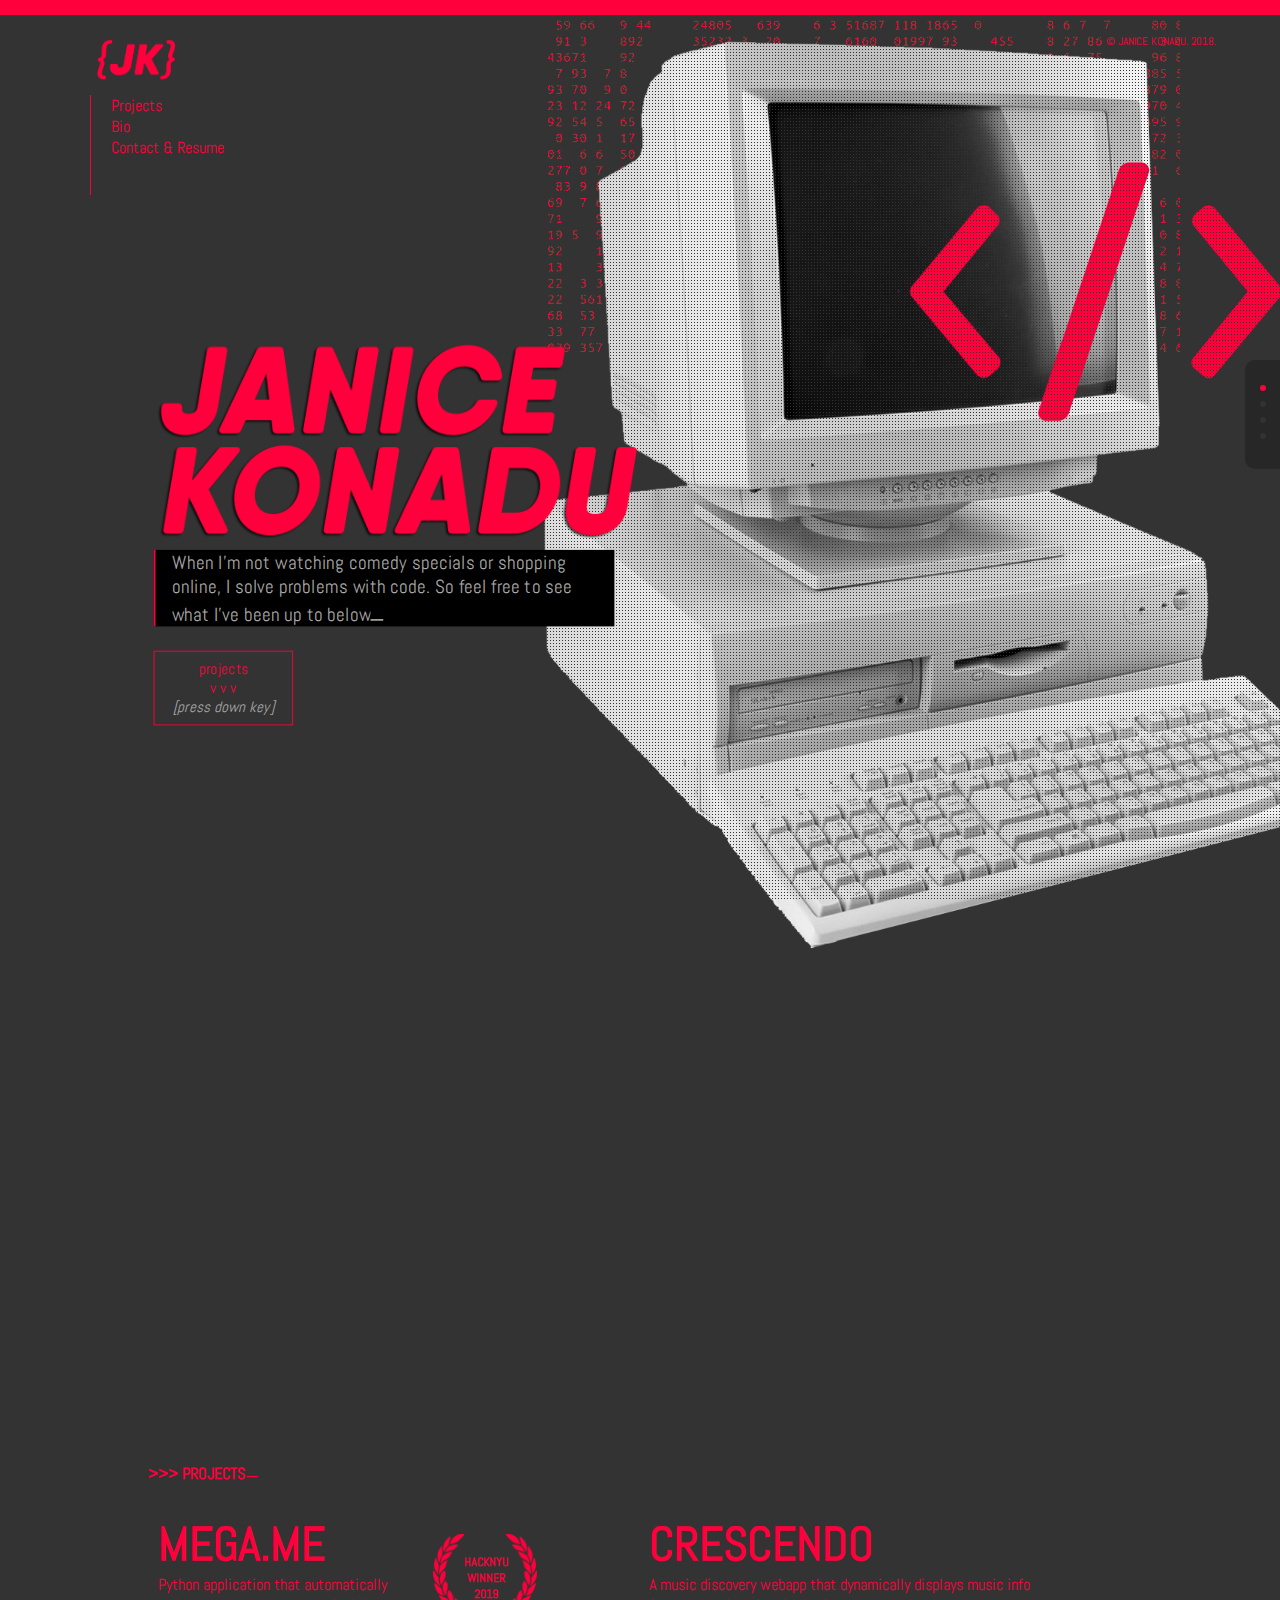
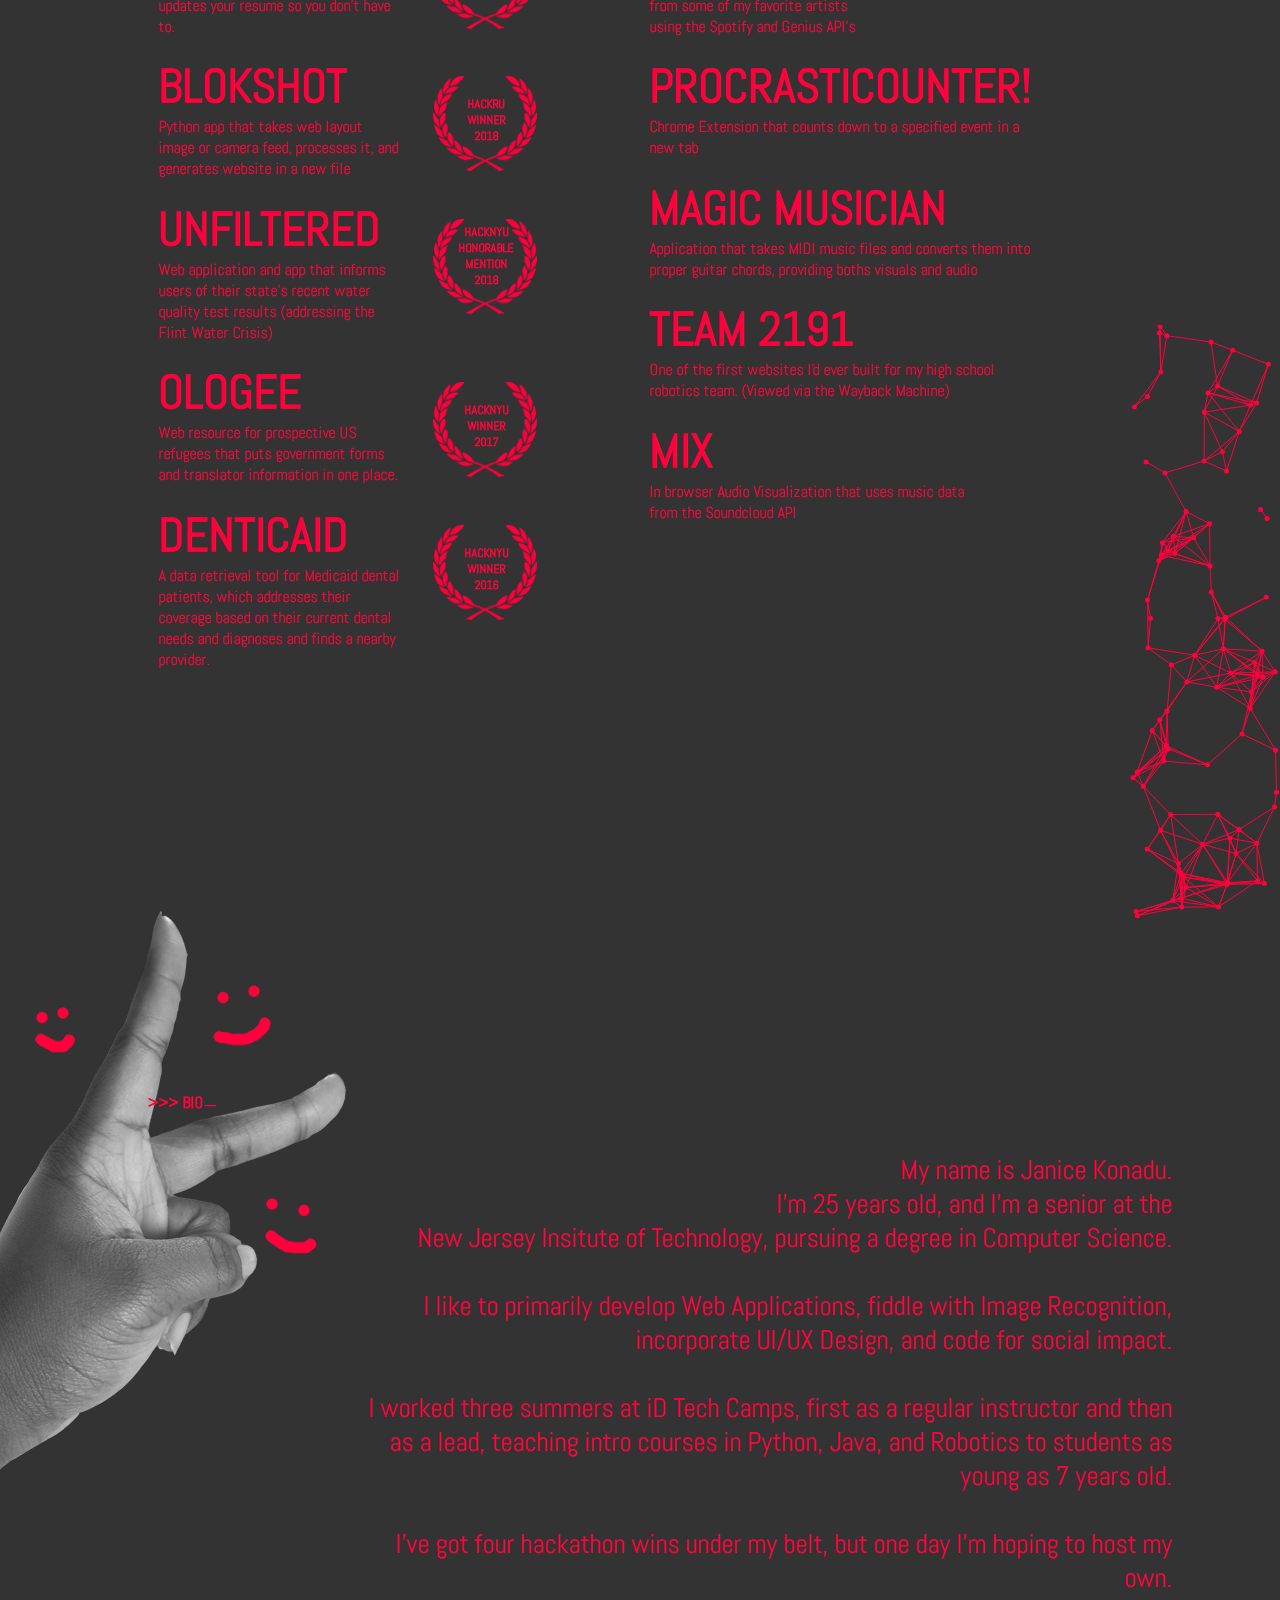
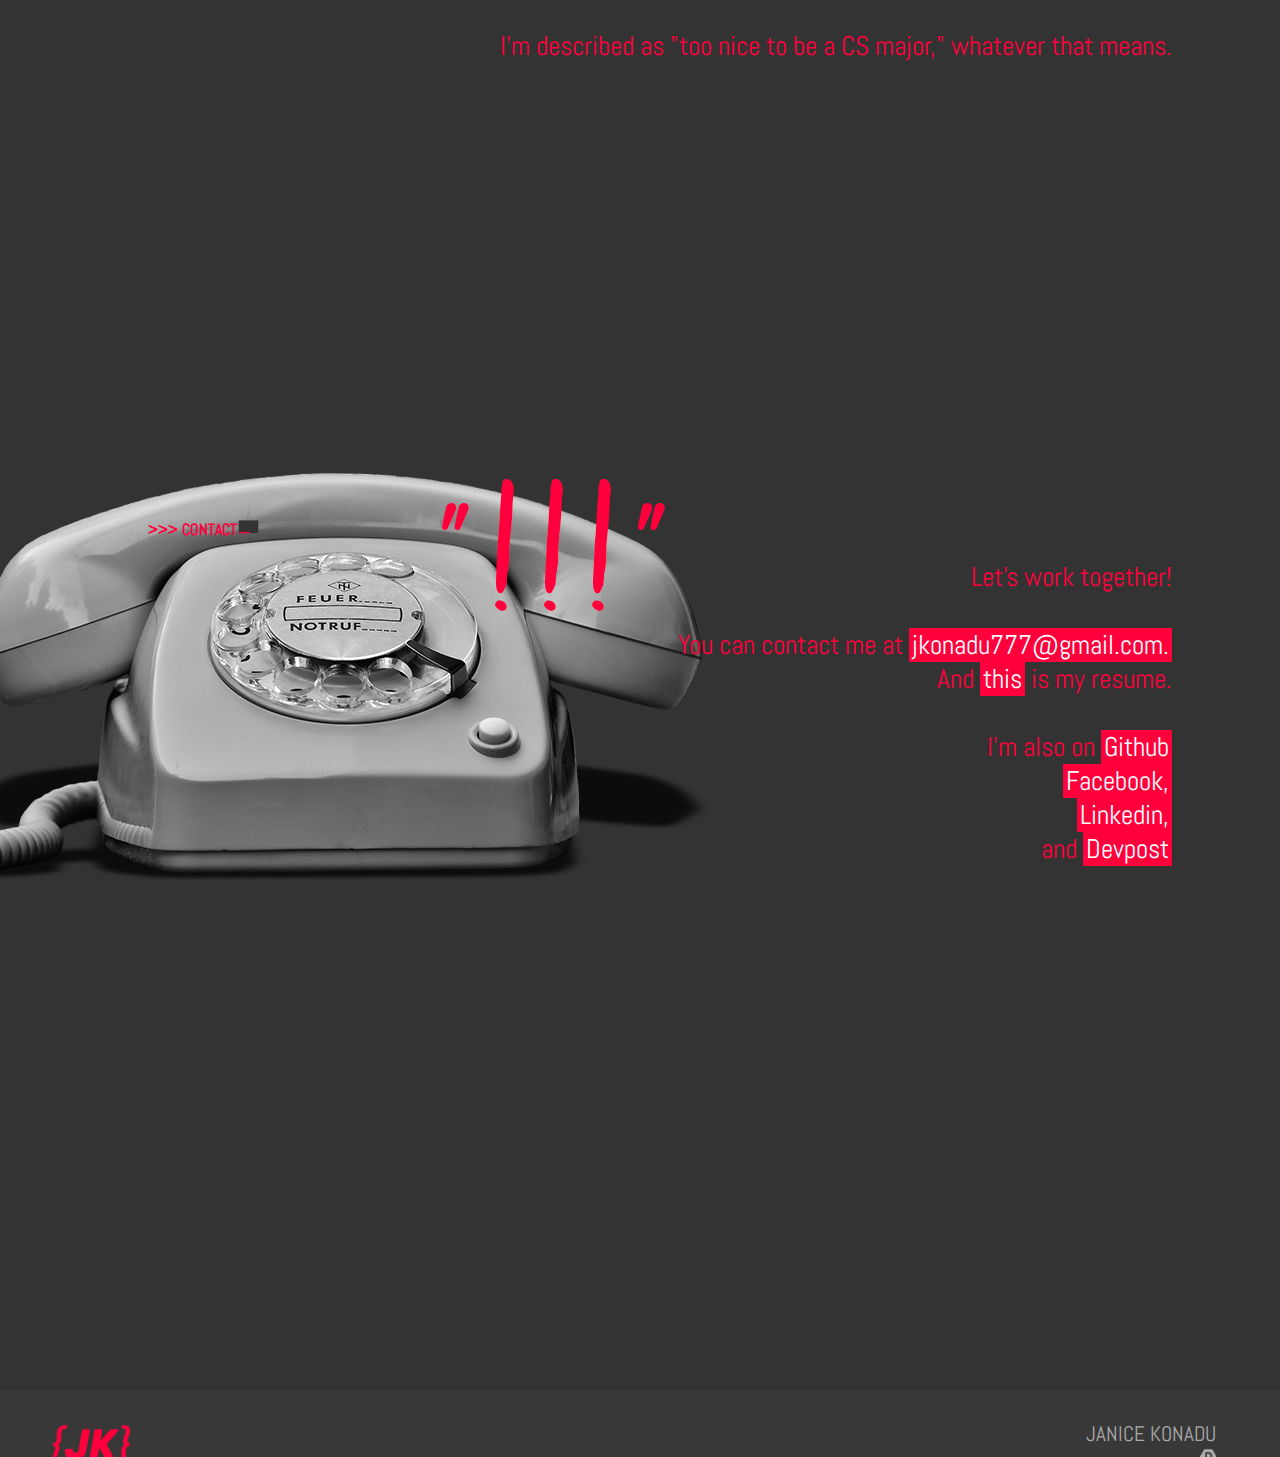
<file: index.html>
<!DOCTYPE html>
<html>
<head>
    
    <title>Janice Konadu | Developer Portfolio</title>

    <meta charset="utf-8">
    <meta name="viewport" content="width=device-width, initial-scale=1.0, minimum-scale=1.0, maximum-scale=1.0, user-scalable=no">
    <meta name="description" content="Janice Konadu's official portfolio">
    <meta name="keywords" content="developer, student, portfolio" />
    <meta name="author" content="Janice Konadu"> 

    <link href="https://fonts.googleapis.com/css?family=Abel" rel="stylesheet">
    <link rel="icon" href="img/favicon.ico" type="image/x-icon" />
    <link rel="stylesheet" src="//normalize-css.googlecode.com/svn/trunk/normalize.css" />
<!--     <link rel="stylesheet" href="https://maxcdn.bootstrapcdn.com/font-awesome/4.5.0/css/font-awesome.min.css">   -->
    <link rel="stylesheet" href="https://use.fontawesome.com/releases/v5.3.1/css/all.css" integrity="sha384-mzrmE5qonljUremFsqc01SB46JvROS7bZs3IO2EmfFsd15uHvIt+Y8vEf7N7fWAU" crossorigin="anonymous">
    <link rel="stylesheet" type="text/css" href="css/style.css">

</head>

<body>
    <div id="comp" class="view"></div>
    <div id="sidedots">
      <ul class="dots">             
        <li id="bt0" class="active"> <a href="#comp"> h </a></li>
        <li id="bt1" class="inactive"> <a href="#projects"> h </a></li>
        <li id="bt2" class="inactive"> <a href="#bio"> h </a></li>
        <li id="bt3" class="inactive"> <a href="#contact"> h  </a></li>
      </ul>
    </div>
    <div id="container">
      <div id="reserved"><p> &copy; Janice Konadu. 2018. </p></div>
      <header>
          <div><img id="logo" src="img/jk_logo.png" alt="logo" /></div>
          <div id="mobBox">
            <div class="pagename">JK | Dev. Portfolio</div>
            <div class="upDown">
                <a id="up"><i class="fas fa-angle-double-up"></i></a>
                <a id="down"><i class="fas fa-angle-double-down"></i></a>
            </div>
          </div>
          <div>
            <nav>
                <ul>
                    <li><a href="#projects">Projects</a></li>
                    <li><a href="#bio">Bio</a></li> 
                    <li><a href="#contact">Contact &amp; Resume </a></li>
                </ul>
            </nav>
          </div>
      </header>
      <!---Hero Section------------------>
      <section id="hero">
        <div id="opener">
            <img src="img/jk_name.png" class="name" alt="name">
            <p>When I'm not watching comedy specials or shopping online, I solve problems with code. So feel free to see what I've been up to below<img src="img/uscr.gif" id="uscr" alt="underscore"/>
            </p>
            <div id="prLink"><a href="#projects">projects <br/> v v v <br/> <i>[press down key]</i></a></a></div>
        </div>
      </section>
      <div id="particles"></div>
      <!---Projects Section------------------>
      <div class="bg1">
      <section id="projects" class="sborder view">   
            <div class="front">
              <h1>
                >>> projects
                <img class="uscr2" src="img/uscr2.gif" alt="unscr2" />
              </h1>
                <div id="projectWrap">                    
                    <div class="pw">
                      <div class="project subpW">
                        <div>
                          <h4><a href="https://devpost.com/software/mega-me" target="_blank">Mega.me</a></h4>                  
                          <p>Python application that automatically updates your resume so you don't have to.</p>
                        </div>
                          <div class="aw a3"><b>hackNYU <br/> winner <br/> 2019</b></div>
                      </div>
                      <!-- project-->   
                      <div class="project subpW">
                        <div>
                          <h4><a href="https://devpost.com/software/blokshot" target="_blank">Blokshot</a></h4>                  
                          <p>Python app that takes web layout image or camera feed, processes it, and generates website in a new file</p>
                        </div>
                        <div class="aw a3"><b>hackru <br/> winner <br/> 2018</b></div>
                      </div>
                      <!-- project-->  
                      <div class="project subpW">
                        <div>
                          <h4><a href="https://devpost.com/software/unfiltered-pq0ci6" target="_blank">Unfiltered</a></h4>                  
                          <p>Web application and app that informs users of their state's recent water quality test results (addressing the Flint Water Crisis)</p>
                        </div>
                        <div class="aw a1"><b>hacknyu <br/> honorable <br/> mention <br/> 2018 </b></div>
                      </div>
                      <!-- project-->
                      <div class="project subpW">
                        <div>  
                          <h4><a href="http://projectologee.appspot.com" target="_blank">Ologee</a></h4>                
                          <p>Web resource for prospective US refugees that puts government forms and translator information in one place.</p>
                        </div>
                        <div class="aw a2"><b>hacknyu <br/> winner <br/>2017 </b></div>
                      </div>  
                      <!-- project-->            
                      <div class="project subpW">
                        <div>
                          <h4><a href="" target="_blank">Denticaid</a></h4>
                          
                          <p>A data retrieval tool for Medicaid dental patients, which addresses their coverage based on their current dental needs and diagnoses and finds a nearby provider.</p>
                        </div>
                        <div class="aw a3"><b>hacknyu <br/> winner <br/>2016 </b></div>
                      </div>            
                    </div>
                    <div class="pw">
                      <div class="project">
                          <h4><a href="https://cryptic-peak-84145.herokuapp.com/" target="_blank">Crescendo</a></h4>             
                          <p>A music discovery webapp that dynamically displays music info from some of my favorite artists </br> using the Spotify and Genius API's</p>
                      </div>                                 
                      <div class="project">
                          <h4><a href="https://devpost.com/software/procrasticounter" target="_blank">Procrasticounter!</a></h4>
                  
                          <p>Chrome Extension that counts down to a specified event in a new tab</p>
                      </div>

                      <div class="project">
                          <h4><a href="https://github.com/janicekonadu/magicmusician" target="_blank">Magic Musician</a></h4>
                        
                          <p>Application that takes MIDI music files and converts them into proper guitar chords, providing boths visuals and audio</p>
                      </div>  
                                  
                      <div class="project">
                          <h4><a href="https://web.archive.org/web/20170604111943/http://team2191.com/" target="_blank">Team 2191</a></h4>
                          
                          <p>One of the first websites I'd ever built for my high school robotics team. (Viewed via the Wayback Machine) </p>
                      </div>
                      <div class="project">
                          <h4><a href="mix.html" target="_blank">Mix</a></h4>             
                          <p>In browser Audio Visualization that uses music data <br/> from the Soundcloud API</p>
                      </div>                                 
                      <div class="project">                                          
                    </div>
                </div>
            </div>        
      </section>
    </div>



      <!---Bio Section------------------>
      <section id="bio" class="sborder view">
        <h1>
          >>> Bio
          <img class="uscr2" src="img/uscr2.gif" alt="unscr2" />
        </h1>
        <p> My name is Janice Konadu. <br/>
          I'm 25 years old, and I'm a senior at the <br/> New Jersey Insitute of Technology, pursuing a degree in Computer Science. <br/><br/>

          I like to primarily develop Web Applications, 
          fiddle with Image Recognition, incorporate UI/UX Design, and code for social impact. <br/><br/>

          I worked three summers at iD Tech Camps, first as a regular instructor and then as a lead, teaching intro courses in Python, Java, and Robotics to students as young as 7 years old.<br/><br/>

          I've got four hackathon wins under my belt, but one day I'm hoping to host my own.<br/><br/>

          I'm described as "too nice to be a CS major," whatever that means. <br/><br/>

          </p>
      </section>

      <!-- <div id="phone"></div> -->

      <!---Contact Section------------------>
      <section id="contact" class="sborder view">
          <div class="conText">
            <h1>
              >>> contact
              <img class="uscr2" src="img/uscr2.gif" alt="unscr2" />
            </h1>

              <p>Let's work together! <br/><br/>
                  You can contact me at <a href="mailto:jkonadu777@gmail.com?Subject=Hello,%20Janice!!">jkonadu777@gmail.com.</a> <br/>
                  And <a target="_blank" href="JaniceKonadu_Resume.pdf">this</a> is my resume.

                  <br/><br/>

                  I'm also on <a href="https://github.com/janicekonadu" target="_blank">Github</a> <br/>
                  <a href="https://www.facebook.com/janice.konadu.3" target="_blank">Facebook,</a> <br/>
                  <a href="https://www.linkedin.com/in/janice-konadu-520596100/" target="_blank">Linkedin,</a> <br/>
                  and <a href="https://devpost.com/JaniceKonadu" target="_blank">Devpost</a> <br/>


              </p>
          </div>
      </section>

      <footer class="sborder">
          <div><img id="logo" src="img/jk_logo.png" alt="logo" /></div>         
          <div class="social">
              <p> JANICE KONADU </p>
              <a class="socialLink" href="https://www.facebook.com/janice.konadu.3" target="_blank">
                <i class="fab fa-facebook-f"></i>
              </a>
              <a class="socialLink" href="https://devpost.com/JaniceKonadu" target="_blank">
                <img src="img/dp.png" />
              </a>
              <a class="socialLink" href="https://github.com/janicekonadu" target="_blank">
                <i class="fab fa-github-alt"></i>
              </a>
              <a class="socialLink" href="https://www.linkedin.com/in/janice-konadu-520596100/" target="_blank">
                <i class="fab fa-linkedin-in"></i>
              </a>
              <br/>
          </div>
      </footer>
    </div>

    <script src="https://ajax.googleapis.com/ajax/libs/jquery/1.9.1/jquery.min.js"></script>
    <script src="js/scroll.min.js"></script>
    <script src="js/skrollr.min.js"></script>
    <script type="text/javascript">
        var s = skrollr.init();


    </script> 


    <script src="js/arrownav.js"></script>
    <script src="js/jquery.particleground.min.js"></script>
    <script type="text/javascript">
        $(document).ready(function() {
            $('#particles').particleground({
                dotColor: '#ff003c',
                density: 1000,
                lineColor: '#ff003c',
                particleRadius: 5,
                proximity: 50,
                parallax: false,
                directionX: 'left'
            });
        });
    </script>   

    <!-- Global site tag (gtag.js) - Google Analytics -->
    <script async src="https://www.googletagmanager.com/gtag/js?id=UA-125185585-1"></script>
    <script>
      window.dataLayer = window.dataLayer || [];
      function gtag(){dataLayer.push(arguments);}
      gtag('js', new Date());

      gtag('config', 'UA-125185585-1');
    </script> 

</body>
</html>
</file>
<file: css/style.css>
*{
  margin: 0;
  padding: 0;
  color: #aaa;

}

body{
  background-color: #333;
  border-top: 15px solid #ff003c;
  background-image: url('../img/code.gif'), url('../img/hand.png'), url(../img/phone.png);
  background-repeat: no-repeat;
  background-position: 60vh 0px, -90px 2500px, -200px 3656px;

  overflow-x: hidden;
}

a{
  text-decoration: none;
  color: #ff003c;
  font-family: 'Abel', 'Arial', sans-serif;
}


a:hover{
  color: #fff;
}

b{
  color: #ff003c;
}


header{
    /*position: fixed;*/
}

#logo{
  margin-bottom: 10px;
}

#logo, header nav, header hr{
  display: block;
  margin-left: 7%;
}


#logo2{
  display: none;
}

header hr{
  border: 1px solid #ff003c;
  width: 10px;
}

nav, header hr{
  margin-top: 10px;
}

nav{
  height: 100px;
  padding-left: 20px;
  border-left: 1px solid #ff003c;
}

nav li{
  list-style: none;
  display: block;
}

section{
  margin-left: 10%;
  width: 80%;
  padding-bottom: 174px;
  min-height: 600px;
}

#projects,
#bio,
#contact{
    /*border-left: 1px solid #ff003c;*/
    padding-left: 20px;
    padding-top: 20px;
}


#comp{
  height: 1500px;
  position: absolute;
  width: 100%;
  right: 0px;
  top: 0px;
  padding-left: 500px;
  z-index: -1;
  background-image: url('../img/comp.png');
  background-repeat: no-repeat;
  background-position: 1000px 30px;
  background-size: 50%;
}


#container{
  padding-top: 20px;
  width: 100%;
  height: 100%;
  position:relative;

  background-image: url('../img/dot.png');
  background-position: top left;
  background-attachment: fixed;
  background-repeat: repeat;
}



#logo{
  width: 93px;
  height: 50px;
/*  width: 90px;
  height: 90px;*/
}

#hero{
  height: 1200px;
  padding-bottom: 0;
  margin-top: 30px;
}

#opener{
  width: 50%;
  height: 300px;
  zoom: .9;
  transform: scale(0.9);
}

#opener .name{
  margin-top: 120px;
  margin-bottom: 10px;
  width: 606px;
  height: 250px;

}

#opener p{
  font-size: 24px;
  background-color: #000;
  max-width: 590px;
  padding-left: 20px;
  padding-right: 20px;
  border-left: 3px solid #ff003c;
}

#prLink{
  margin-top: 30px;
  border: 1px solid #ff003c;
  width: 150px;
  height: 70px;
  padding: 10px;
  font-size: 14pt;
  text-align: center;
}

a:hover{
  font-size: 24pt;
}

#uscr{
  margin: 10px 0 0 -1px;
}



h1{
  padding-top: 20px;
  padding-bottom: 20px;
  font-size: 12pt;
  font-family: 'Abel', sans-serif;
  color: #ff003c;
  text-transform: uppercase;
}

.uscr2{
  display: inline;
  zoom: .85;
  transform: scale(0.85);
  margin: 0 0 0 -5px;
  padding-top: 10px;
}

h4{
  font-size: 35pt;
  text-transform: uppercase;
}

h4 a:hover{
  font-size: 65pt;
}

h4, p{
  font-family: 'Abel', 'Calibri', sans-serif;
}


p{
  font-size: 16pt;
}

.wind{
  position:relative;
  float:left;
  clear: both;
}

#bio{
    margin-top: 200px;
    padding-top: 20px;
}

#bio p, #contact p{
  font-size: 20pt;
  color: #ff003c;

}

#bio p{
  margin-top: 20px;
  padding-left: 200px;
  text-align: right;


}

/*#head{
  z-index: -1;
  float: left;
  position: absolute;
  top: 2500px;
  left: -300px;
}*/

#particles{
  position: relative;
  float:right;
  width: 150px;
  height: 600px;
  margin-top: 500px;
}

.bg1{
  width: 100%;
  height: auto;
}

#projects, #bio{
  padding-top: 10px;
  margin-bottom: 200px;
}


#projectWrap{
  display: grid;
  grid-template-columns: 50% 50%;  
  margin: 0 auto;
  /*border: 1px solid red;*/
}


.project{
  width: 80%;
  float: left;
/*  height: 485px;
  width: 29.3333%;*/
  margin: 1%;
  padding: 1%;
  /*text-align: center;*/
}

/*.project hr{
  border: 1px solid #ff003c;
  width: 30px;
  margin: 0 auto;
  margin-top: 10px;
  margin-bottom: 10px;
}*/

.project p{
  font-size: 12pt;
  color: #ff003c;
}

.subpW{
  display: grid;
  grid-template-columns: auto  150px;
  min-height: 120px;
}

.aw{
  display: table-cell; 
  vertical-align: middle;
  background-image: url('../img/aw.png');
  background-size: 80%;
  background-repeat: no-repeat;
  background-position: 12px 20px;
  margin-left: 20px;

  font-family: 'Abel', sans-serif;
  font-size: 9pt;
  text-align: center;
  text-transform: uppercase;
  color: #ff003c;

}

.a1{  
  padding-top: 25px;
}

.a2, .a3{  
  padding-top: 40px;
}

#contact, #bio{
  margin-bottom: 200px;
}

#contact p{
  text-align: right;
 
}

#contact a{
  background-color: #ff003c;
  color: #fff;
  padding: 0 3px 0 3px;
}

#contact a:hover{
  color: #ff003c;
  background-color: #fff;
  text-transform: uppercase;
}
.conText{
  position: absolute;
  width: 80%;
  padding-right: 50px;
}


/*#phone{
  width: 916px;
  height: 431px;
  background-image: url(../img/phone.png);
  background-repeat: no-repeat;
  float: left; 
  position: relative;
  left: -200px;
  top: 200px;
  /*border: 2px solid red;*/
/*  z-index: -1;
}*/

footer{
  width: 100%;
  height: 60px;
  padding-top: 30px;
  padding-bottom: 20px;
  background-color: #383838;
  color: #000;
  margin-top: 200px;
  display: grid;
  grid-template-columns: 50% 50%;  
  position: absolute;
  bottom: 0px;
}

.social{
  width: 90%;
  text-align: right;
}

.social hr{
  width: 30px;
  border: 1px solid #ff003c;
  margin-top: 10px;
  margin-bottom: 10px;
}

.social img:hover{
  zoom: 1.3;
  transform: scale(1.3);
}

#copyright p{
  font-size: 12pt;
  text-align: center;
}

.hero{
  height:120vh;
}




#sidedots{
  position: fixed;
  z-index: 999;
  right: -10px;
  top: 40vh;
  width: 30px;
  height: auto;
  background-color: #272727;
  border-radius: 10px 0px 0px 10px;
  padding: 25px 0 20px 15px;
}




#sidedots ul li{
    width:6px;
    height:6px;
    margin-bottom: 10px;
    content: ' ';
    border-radius: 50%;
    list-style: none;

}

#sidedots a{
  color: transparent;
}


.inactive{
  background-color: #323232;

    -webkit-transition: all .5s ease-out; 
    -moz-transition: all .5s ease-out; 
    -o-transition: all .5s ease-out; 
    -ms-transition: all .5s ease-out; 
    transition: all .5s ease-out;
  
}

.active {



  background-color: #ff003c;
  } 


header{
  display: block;
  /*margin-left: 5%;*/
  /*border: 2px solid red;*/
  /*width: 500px;*/
}

#reserved{
  float: right;
  margin-right: 5%;
  display: inline-block;
  top: 32px;
}

#reserved p{
  color: #ff003c;
  font-size: 8pt;
  text-transform: uppercase;
}

.mini{
  
  float: left;
  position: absolute;
  bottom: 8px;
  margin-left: 10%;
}

#mobBox{
  display: none;
  width: 80%;
}


@media only screen and (max-width: 700px) {

    body{
      background-position: 10vh 0px, center 2870px, -20px 3656px;
      background-size: 100%, 50%, 50%;

    }

    section{
      width: 95%;
      margin: 0 auto;
    }

    #head, 
    #particles, 
    #reserved, 
    nav,
    nav li, 
    h1,
    #sidedots{
      display: none;
    }

    #container{
      padding-top: 0;
    }

    nav{
      border-left: 0px solid #000;
    }

    #mobBox{
      display: grid;
      grid-template-columns: 70% 30%;
      width: 100%;
      height: auto;
      padding-top: 10px;
    }

    .upDown{
      /*width: 100px;*/
      height: auto;
      /*position: fixed;*/
      /*z-index: 99999;*/
      color: #ff003c;
      /*right: 30px;*/
      /*top: 10px;*/
      text-align: right;
      margin-right: 40px;

    }

    .upDown i{
      color: #ff003c;
      font-size: 32pt;
      margin-left: 15px;
    }

     .upDown i:hover{
      color: #fff;
    }

    .upDown a{
      font-size: 32pt;
    }


    header{
     background-color: #414141;
     position: fixed;
     z-index: 999;
     top: 0px;
    width: 100%;
    margin-top: 0;
    height: 70px;
    text-align: center;
    padding: 0;

    }

    #logo{
      display: none;
    }

    #logo2{
      zoom: 0.4;
      transform: scale(0.4);
      display: block;
      margin-bottom: 2px; 
    }

    #logo2, header nav{
      margin: 0 auto;
    }


    #hero{
      height: 600px;
      margin-bottom: 20px;
      position: relative;
      top: -100px;
      padding-top: 425px;
    }
    
    #opener,
    .name,
    #opener p,
    #prLink{
      margin: 0 auto;
    }

    .name{
      zoom: .9;
      transform: scale(0.9);
    }

    #opener{
      zoom: .75;
      transform: scale(0.75);
      width: 100%;
      height:auto;
     
    }

     #opener p{
      margin-bottom: 20px;
     }

    #comp{
      background-position: 550px 80px;
      background-size: 40%;
      height: 500px;


    }

    #projects{
      padding-top: 30px;
      padding-bottom: 20px;
      margin-bottom: 20px;
    }

    #projects a:hover{
      font-size: 40pt;
    }

    #projectWrap{
      display: grid;
      grid-template-columns: 100%; 
      zoom: .85;
      transform: scale(0.85);
    }

    #bio{
      padding-top: 100px;
    }

    #bio p, #contact p{
      margin: 0 auto;
      text-align: center;
      font-size: 14pt;
    }

    #bio p{
      padding: 0 40px 0 20px;
    }

    #contact{
      padding: 150px 0 0 60px;
    }

    .pagename{
      font-family: 'Abel', sans-serif;
      font-size: 22pt;
      text-transform: uppercase;
      color: #ff003c;
      font-weight: bold;
      padding: 7px 0 0 20px;
      text-align: left;


    -webkit-transition: all .5s ease-in; 
    -moz-transition: all .5s ease-in; 
    -o-transition: all .5s ease-in; 
    -ms-transition: all .5s ease-in; 
    transition: all .5s ease-in;
    }


}
</file>
